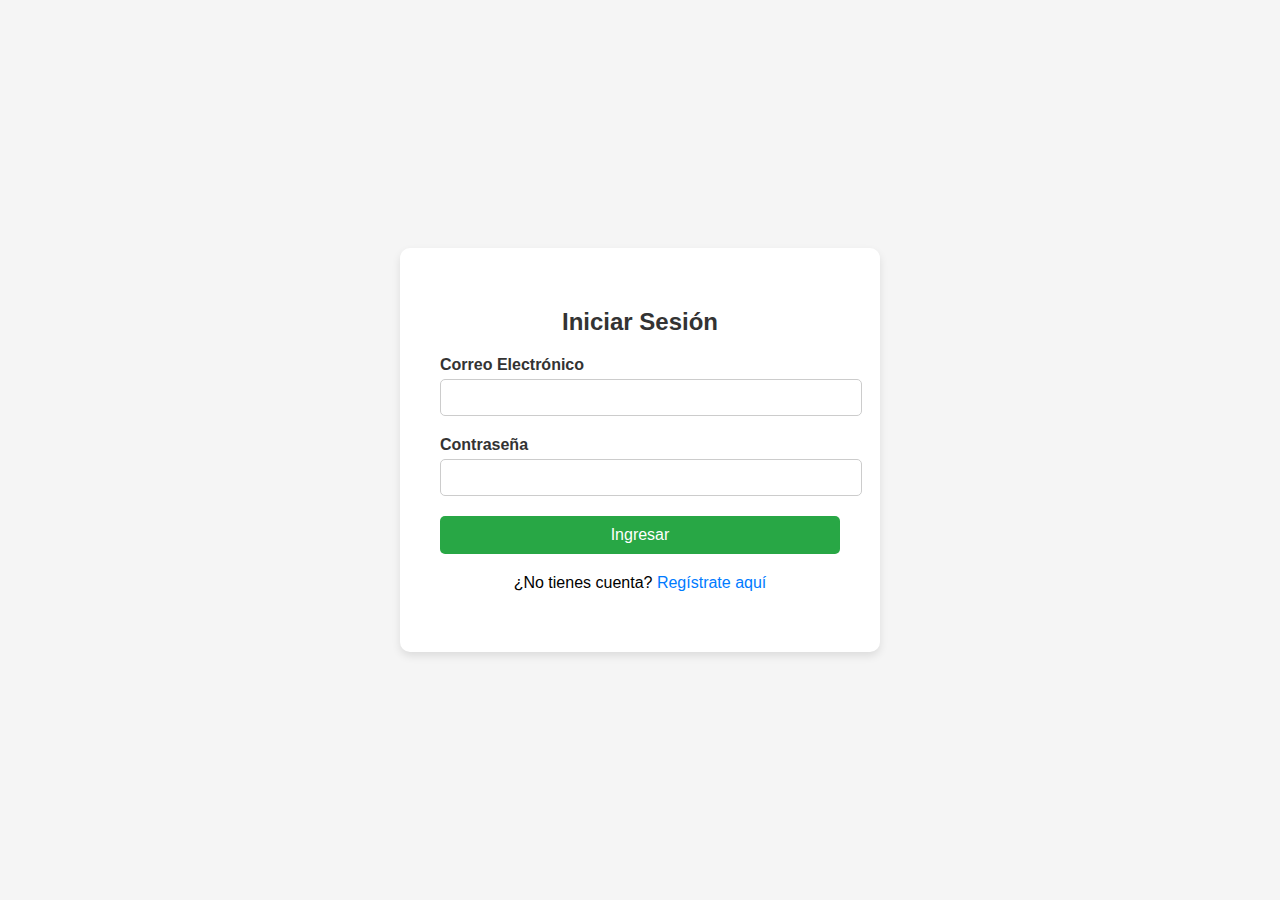
<file: session.html>
<!DOCTYPE html>
<html lang="es">
<head>
  <meta charset="UTF-8">
  <meta name="viewport" content="width=device-width, initial-scale=1.0">
  <title>Inicio de Sesión - MakKO</title>
  <link rel="stylesheet" href="KO.css">
</head>
<body>
  <div class="login-container">
    <form class="login-form" action="/login" method="POST">
      <h2>Iniciar Sesión</h2>
      <div class="form-group">
        <label for="email">Correo Electrónico</label>
        <input type="email" id="email" name="email" required>
      </div>
      <div class="form-group">
        <label for="password">Contraseña</label>
        <input type="password" id="password" name="password" required>
      </div>
      <div class="form-group">
        <button type="submit">Ingresar</button>
      </div>
      <div class="form-group">
        <p>¿No tienes cuenta? <a href="/register">Regístrate aquí</a></p>
      </div>
    </form>
  </div>
</body>
</html>
</file>
<file: KO.css>
body {
    font-family: Arial, sans-serif;
    background-color: #f5f5f5;
    margin: 0;
    padding: 0;
    display: flex;
    justify-content: center;
    align-items: center;
    height: 100vh;
  }
  
  .login-container {
    background-color: white;
    padding: 40px;
    border-radius: 10px;
    box-shadow: 0 4px 8px rgba(0, 0, 0, 0.1);
    max-width: 400px;
    width: 100%;
  }
  
  .login-form h2 {
    text-align: center;
    margin-bottom: 20px;
    color: #333;
  }
  
  .form-group {
    margin-bottom: 20px;
  }
  
  .form-group label {
    display: block;
    font-weight: bold;
    margin-bottom: 5px;
    color: #333;
  }
  
  .form-group input {
    width: 100%;
    padding: 10px;
    border: 1px solid #ccc;
    border-radius: 5px;
  }
  
  .form-group button {
    width: 100%;
    padding: 10px;
    background-color: #28a745;
    color: white;
    border: none;
    border-radius: 5px;
    font-size: 16px;
    cursor: pointer;
  }
  
  .form-group button:hover {
    background-color: #218838;
  }
  
  .form-group p {
    text-align: center;
    margin-top: 10px;
  }
  
  .form-group a {
    color: #007bff;
    text-decoration: none;
  }
  
  .form-group a:hover {
    text-decoration: underline;
  }
</file>
